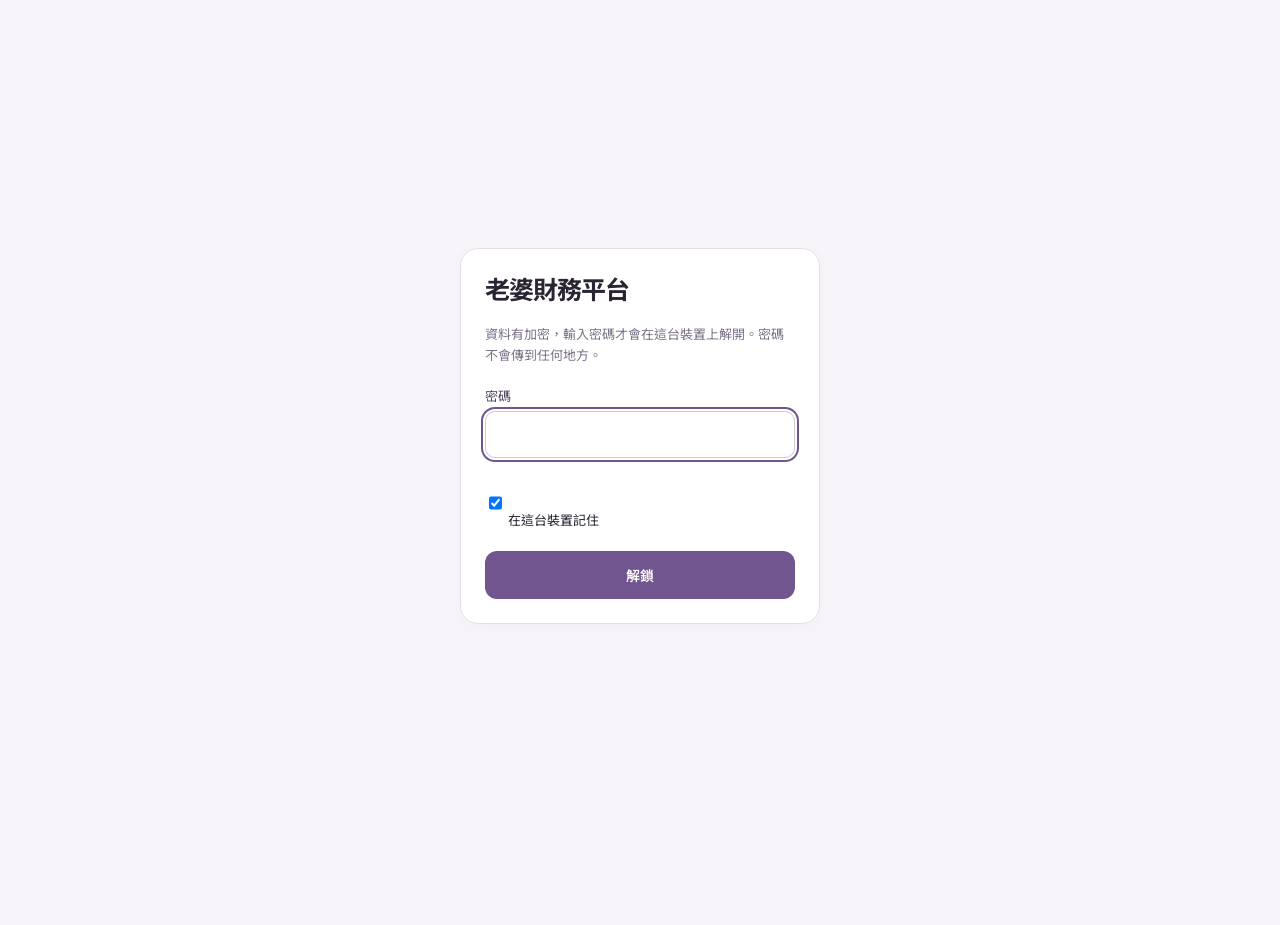
<file: index.html>
<!doctype html>
<html lang="zh-Hant">
<head>
<meta charset="utf-8">
<meta name="viewport" content="width=device-width,initial-scale=1">
<title>老婆財務平台</title>
<meta name="apple-mobile-web-app-title" content="老婆財務平台">
<meta name="application-name" content="老婆財務平台">
<meta name="theme-color" content="#14304a">
<meta name="robots" content="noindex,nofollow">
<link rel="apple-touch-icon" href="apple-touch-icon.png">
<link rel="icon" type="image/png" href="favicon.png">
<link rel="manifest" href="manifest.webmanifest">
<style>
  body{margin:0;min-height:100vh;display:flex;align-items:center;justify-content:center;background:#14304a;color:#e9eef0;font-family:"PingFang TC","Noto Sans TC",system-ui,sans-serif;text-align:center;padding:24px}
  img{width:120px;height:120px;border-radius:26px;box-shadow:0 10px 30px rgba(0,0,0,.35)}
  a{color:#f3d58a}
</style>
</head>
<body>
  <main>
    <img src="icon-192.png" alt="">
    <h1>老婆財務平台</h1>
    <p>正在打開家計簿…</p>
    <p><a id="go" href="./app/">沒有自動跳轉請點這裡</a></p>
  </main>
  <script>location.replace("./app/"+location.hash)</script>
</body>
</html>
</file>
<file: app/style.css>
/* Layout: a household ledger book. Tab strip like ledger index tabs, one working column, summary first then detail. */
:root{
  --paper:#f5f2f8; --sheet:#ffffff; --ink:#2a2433; --ink-2:#51485e; --ink-3:#7d7389;
  --rule:#e4deea; --rule-2:#d0c7da; --tint:#eee9f3;
  --accent:#6b4a8f; --accent-ink:#ffffff; --accent-soft:#ece3f4;
  --inc:#2a6bd1; --exp:#d65f2a;
  --good:#1f7a4d; --good-soft:#e0f1e8; --warn:#a86a00; --warn-soft:#fbf0d9; --bad:#b3261e; --bad-soft:#fbe4e2;
  --f-display:"LXGW WenKai TC","Kaiti TC","STKaiti","KaiTi",serif;
  --f-body:"Noto Sans TC","PingFang TC","Microsoft JhengHei",system-ui,sans-serif;
  --f-num:"IBM Plex Mono",ui-monospace,"SFMono-Regular",Menlo,monospace;
}
@media (prefers-color-scheme:dark){:root:not([data-theme="light"]){
  --paper:#16121b; --sheet:#1f1a26; --ink:#ebe6f0; --ink-2:#bdb4c8; --ink-3:#9288a0;
  --rule:#2f2838; --rule-2:#3f3649; --tint:#28222f;
  --accent:#c4a7e7; --accent-ink:#20122e; --accent-soft:#302540;
  --inc:#4f86e8; --exp:#e0703c;
  --good:#5fc28e; --good-soft:#173326; --warn:#e2b04f; --warn-soft:#3a2e14; --bad:#f08a80; --bad-soft:#3b1d1a;
  color-scheme:dark}}
:root[data-theme="dark"]{
  --paper:#16121b; --sheet:#1f1a26; --ink:#ebe6f0; --ink-2:#bdb4c8; --ink-3:#9288a0;
  --rule:#2f2838; --rule-2:#3f3649; --tint:#28222f;
  --accent:#c4a7e7; --accent-ink:#20122e; --accent-soft:#302540;
  --inc:#4f86e8; --exp:#e0703c;
  --good:#5fc28e; --good-soft:#173326; --warn:#e2b04f; --warn-soft:#3a2e14; --bad:#f08a80; --bad-soft:#3b1d1a;
  color-scheme:dark}
*{box-sizing:border-box}
[hidden]{display:none!important}
td:first-child{white-space:nowrap}
body{background:var(--paper);color:var(--ink);font-family:var(--f-body);font-size:15px;line-height:1.6;
  padding-left:max(16px,env(safe-area-inset-left,0px));padding-right:max(16px,env(safe-area-inset-right,0px));padding-block:20px 48px}
.wrap{width:100%;max-width:1040px;margin:0 auto;display:flex;flex-direction:column;gap:20px}
h1,h2,h3{font-family:var(--f-display);font-weight:700;text-wrap:balance;margin:0;line-height:1.25}
h1{font-size:30px}
h2{font-size:21px}
h3{font-size:17px}
.num{font-family:var(--f-num);font-variant-numeric:tabular-nums}
.muted{color:var(--ink-3)}
.small{font-size:13px}
header.top{display:flex;flex-wrap:wrap;align-items:flex-end;justify-content:space-between;gap:12px;border-bottom:2px solid var(--ink);padding-bottom:12px}
header.top .sub{color:var(--ink-2);font-size:14px}
.status{font-size:13px;color:var(--ink-3)}
.status.err{color:var(--bad)}
nav.tabs{display:flex;gap:4px;overflow-x:auto;scrollbar-width:none;margin-top:-8px}
nav.tabs button{font:inherit;font-family:var(--f-display);font-size:16px;border:1px solid var(--rule-2);border-top:none;background:var(--tint);color:var(--ink-2);
  padding:6px 16px 8px;border-radius:0 0 8px 8px;cursor:pointer;white-space:nowrap}
nav.tabs button[aria-selected="true"]{background:var(--sheet);color:var(--ink);border-color:var(--ink);border-width:0 1px 1px;box-shadow:0 2px 0 var(--accent) inset}
button:focus-visible,input:focus-visible,select:focus-visible{outline:2px solid var(--accent);outline-offset:2px}
.sheet{background:var(--sheet);border:1px solid var(--rule);border-radius:10px;padding:20px;display:flex;flex-direction:column;gap:16px;min-width:0}
.row{display:flex;flex-wrap:wrap;gap:12px;align-items:center}
.between{justify-content:space-between}
.grid2{display:grid;grid-template-columns:repeat(auto-fit,minmax(300px,1fr));gap:20px}
.kpis{display:grid;grid-template-columns:repeat(4,1fr);gap:0;border:1px solid var(--rule);border-radius:10px;background:var(--sheet)}
.kpi{padding:14px 18px;border-left:1px solid var(--rule);display:flex;flex-direction:column;gap:2px;min-width:0}
.kpi:first-child{border-left:none}
.kpi .lab{font-size:13px;color:var(--ink-3);letter-spacing:.04em}
.kpi .val{font-family:var(--f-num);font-size:clamp(17px,5vw,24px);white-space:nowrap;font-weight:500;font-variant-numeric:tabular-nums}
.kpi .note{font-size:12px;color:var(--ink-3)}
@media (max-width:640px){.kpis{grid-template-columns:repeat(2,1fr)}.kpi:nth-child(3){border-left:none}.kpi:nth-child(n+3){border-top:1px solid var(--rule)}}
.pos{color:var(--good)} .neg{color:var(--bad)}
.chips{display:flex;gap:6px;flex-wrap:wrap}
.chip{font:inherit;font-size:13px;border:1px solid var(--rule-2);background:transparent;color:var(--ink-2);padding:3px 12px;border-radius:999px;cursor:pointer}
.chip[aria-pressed="true"]{background:var(--ink);color:var(--paper);border-color:var(--ink)}
.legend{display:flex;gap:16px;font-size:13px;color:var(--ink-2)}
.legend i{display:inline-block;width:10px;height:10px;border-radius:2px;margin-right:6px;vertical-align:-1px}
.chart{position:relative;width:100%;overflow:hidden}
.chart svg{display:block;width:100%;height:auto}
.chart text{fill:var(--ink-3);font-family:var(--f-num);font-size:11px}
.chart .grid{stroke:var(--rule);stroke-width:1}
.chart .zero{stroke:var(--ink-3);stroke-width:1}
.chart .b-inc{fill:var(--inc)} .chart .b-exp{fill:var(--exp)}
.chart .b-pos{fill:var(--good)} .chart .b-neg{fill:var(--bad)} .chart .live{opacity:.5}
.chart .line{fill:none;stroke:var(--accent);stroke-width:2}
.chart .line.est{stroke-dasharray:5 4;opacity:.7}
.chart .area{fill:var(--accent);opacity:.08}
.chart .dot{fill:var(--accent);stroke:var(--sheet);stroke-width:2}
.chart .hit{fill:transparent;cursor:default}
.chart .hl{fill:var(--ink);opacity:.05}
.tip{position:absolute;pointer-events:none;background:var(--ink);color:var(--paper);border-radius:8px;padding:8px 10px;font-size:12px;line-height:1.5;min-width:150px;z-index:5;box-shadow:0 4px 14px rgba(0,0,0,.18)}
.tip b{font-family:var(--f-display);font-size:14px}
.tip .r{display:flex;justify-content:space-between;gap:12px}
.tip .r span:last-child{font-family:var(--f-num)}
.bars{display:flex;flex-direction:column;gap:8px}
.bar-row{display:grid;grid-template-columns:5.5em 1fr 6.5em;gap:10px;align-items:center;font-size:14px}
.bar-track{height:10px;background:var(--tint);border-radius:999px;overflow:hidden}
.bar-fill{height:100%;border-radius:999px;background:var(--exp)}
.bar-fill.gray{background:var(--ink-3)}
.bar-row .v{text-align:right;font-family:var(--f-num);font-variant-numeric:tabular-nums;font-size:13px}
.insights{display:flex;flex-direction:column;gap:10px;margin:0;padding:0;list-style:none}
.insights li{padding:10px 12px;border-radius:8px;background:var(--tint);font-size:14px}
.insights li strong{font-weight:700}
.tbl-wrap{overflow-x:auto;min-width:0}
table{border-collapse:collapse;width:100%;font-size:14px}
th{font-weight:500;color:var(--ink-3);font-size:13px;letter-spacing:.04em;text-align:left;border-bottom:1px solid var(--rule-2);padding:6px 8px;white-space:nowrap}
td{border-bottom:1px solid var(--rule);padding:7px 8px;vertical-align:middle}
td.r,th.r{text-align:right}
td.num{font-family:var(--f-num);font-variant-numeric:tabular-nums}
label.f{display:flex;flex-direction:column;gap:4px;font-size:13px;color:var(--ink-2);min-width:0}
input,select{font:inherit;font-size:15px;color:var(--ink);background:var(--sheet);border:1px solid var(--rule-2);border-radius:6px;padding:7px 9px;min-width:0}
input[type=number]{font-family:var(--f-num)}
input.cell{width:100%;max-width:9em;min-width:5.5em;padding:4px 6px;text-align:right}
input.cell-t{width:100%;padding:4px 6px}
select.cell{padding:4px 6px}
.form{display:grid;grid-template-columns:repeat(auto-fit,minmax(140px,1fr));gap:12px;align-items:end}
.btn{font:inherit;font-size:14px;border:1px solid var(--accent);background:var(--accent);color:var(--accent-ink);padding:8px 16px;border-radius:6px;cursor:pointer;font-weight:500}
.btn.ghost{background:transparent;color:var(--accent)}
.btn.sm{padding:3px 10px;font-size:13px}
.btn.del{border-color:var(--rule-2);background:transparent;color:var(--ink-3)}
.btn.del.arm{border-color:var(--bad);color:var(--bad);background:var(--bad-soft)}
.seg{display:inline-flex;border:1px solid var(--rule-2);border-radius:6px;overflow:hidden}
.seg button{font:inherit;font-size:14px;border:none;background:transparent;color:var(--ink-2);padding:7px 14px;cursor:pointer}
.seg button[aria-pressed="true"][data-v="income"]{background:var(--inc);color:#fff}
.seg button[aria-pressed="true"][data-v="expense"]{background:var(--exp);color:#fff}
.pill{display:inline-block;font-size:12px;padding:1px 8px;border-radius:999px;white-space:nowrap}
.pill.good{background:var(--good-soft);color:var(--good)} .pill.warn{background:var(--warn-soft);color:var(--warn)} .pill.bad{background:var(--bad-soft);color:var(--bad)}
.pill.inc{background:var(--accent-soft);color:var(--inc)} .pill.exp{background:var(--warn-soft);color:var(--exp)}
.prog{height:8px;background:var(--tint);border-radius:999px;overflow:hidden;min-width:80px}
.prog > div{height:100%;border-radius:999px;background:var(--good)}
.prog > div.warn{background:var(--warn)} .prog > div.bad{background:var(--bad)}
.empty{padding:24px;text-align:center;color:var(--ink-3);border:1px dashed var(--rule-2);border-radius:8px}
.goal{display:grid;grid-template-columns:1fr auto;gap:6px 16px;padding:12px 0;border-bottom:1px solid var(--rule)}
.goal:last-child{border-bottom:none}
@media (max-width:560px){.goal{grid-template-columns:1fr}}
.goal .meta{font-size:13px;color:var(--ink-2)}
.toast{position:fixed;left:50%;transform:translateX(-50%);bottom:calc(20px + env(safe-area-inset-bottom,0px));background:var(--ink);color:var(--paper);padding:8px 16px;border-radius:999px;font-size:14px;z-index:20}
.banner{padding:10px 14px;border-radius:8px;background:var(--warn-soft);color:var(--warn);font-size:14px}
.stamp{font-family:var(--f-display);color:var(--ink-3);font-size:13px}
@media (prefers-reduced-motion:no-preference){.bar-fill,.prog>div{transition:width .3s ease}}
.stamp a{color:inherit;text-decoration-color:var(--ink-3)}
.lock{position:fixed;inset:0;z-index:50;background:var(--paper);display:flex;flex-direction:column;align-items:center;justify-content:center;gap:10px;padding:16px}
.lockbox{display:flex;flex-direction:column;gap:12px;width:min(360px,100%)}
#pwerr{min-height:1.4em;color:var(--bad)}
.wf{display:flex;flex-direction:column;gap:6px}
.wf-row{display:flex;justify-content:space-between;gap:12px;padding:6px 0;border-bottom:1px solid var(--rule-2)}
.wf-total{font-weight:700;font-size:18px;border-bottom:none;border-top:2px solid var(--ink)}
.wf-total.neg{color:var(--bad)}
.flow-sel{min-width:6.5em;font-size:13px}
.flow-sel.mv{color:var(--accent);border-color:var(--accent)}
.flow-sel.rp{color:var(--warn)}
/* 投資：持股卡片、交易、配息日曆 */
.seg button[aria-pressed="true"][data-v="buy"],.seg button[aria-pressed="true"][data-v="sell"],.seg button[aria-pressed="true"][data-v="div"]{background:var(--accent);color:#fff}
.hcards{align-items:start;display:grid;grid-template-columns:repeat(auto-fill,minmax(280px,1fr));gap:10px}
.hcard{border:1px solid var(--rule);border-radius:10px;background:var(--sheet)}
.hcard>summary{list-style:none;cursor:pointer;display:grid;grid-template-columns:1fr auto;gap:2px 12px;padding:12px 14px}
.hcard>summary::-webkit-details-marker{display:none}
.hcard .hc-name{font-weight:600;min-width:0;overflow:hidden;text-overflow:ellipsis;white-space:nowrap}
.hcard .hc-mv{text-align:right;font-size:18px}
.hcard .hc-pnl{grid-column:1/-1;text-align:right;font-size:13px}
.hcard[open]>summary{border-bottom:1px solid var(--rule-2)}
.hc-body{padding:10px 14px 14px;display:flex;flex-direction:column;gap:10px}
.hc-dl{display:grid;grid-template-columns:auto 1fr;gap:4px 12px;margin:0;font-size:14px}
.hc-dl dt{color:var(--ink-3)}.hc-dl dd{margin:0;text-align:right}
.hc-body .form{grid-template-columns:1fr 1fr}
.dv-cal{display:grid;grid-template-columns:repeat(6,1fr);gap:6px}
.dv-m{display:flex;flex-direction:column;gap:2px;padding:8px;border-radius:8px;border:1px solid var(--rule-2);min-width:0}
.dv-m.has{background:var(--tint);border-color:transparent}
.dv-m .small{overflow:hidden;text-overflow:ellipsis;white-space:nowrap}
@media (max-width:640px){.dv-cal{grid-template-columns:repeat(3,1fr)}}
.seg button{white-space:nowrap}
#tr-kind{grid-column:1/-1;justify-self:start}

/* 設定頁：狀態卡、分組選單、滑出面板 */
.sync-row{display:flex;align-items:center;gap:12px}
.sc-text{display:flex;flex-direction:column;flex:1;min-width:0}
.dot{width:12px;height:12px;border-radius:50%;background:var(--ink-3);flex:none}
.dot.good{background:var(--good)}.dot.warn{background:var(--warn)}.dot.bad{background:var(--bad)}
details>summary{cursor:pointer;color:var(--accent)}
.menu{padding:0;gap:0;overflow:hidden}
.mrow{display:flex;align-items:center;gap:12px;width:100%;min-height:56px;padding:10px 18px;background:transparent;border:none;border-top:1px solid var(--rule);font:inherit;color:var(--ink);text-align:left;cursor:pointer}
.mrow:first-child{border-top:none}
.mrow:hover{background:var(--tint)}
.mrow .mt{font-weight:600;flex:1}
.mrow .ms{font-size:13px;color:var(--ink-3);text-align:right}
.mrow .chev{color:var(--ink-3);font-size:20px;line-height:1}
.stack{display:flex;flex-direction:column;gap:10px}
.pane{display:flex;flex-direction:column;gap:14px}
.pane[hidden]{display:none}
.pwbox{display:flex;gap:8px}.pwbox input{flex:1;min-width:0}
.eye{font:inherit;font-size:13px;border:1px solid var(--rule-2);background:transparent;color:var(--accent);border-radius:6px;padding:0 12px;cursor:pointer;min-height:40px}
.ferr{font-size:13px;color:var(--bad);min-height:0}.ferr:empty{display:none}
input[aria-invalid="true"]{border-color:var(--bad)}
.danger-zone{border-top:1px solid var(--rule);padding-top:14px;margin-top:6px}
.btn.danger{color:var(--bad);border-color:var(--bad)}
.btn[disabled]{opacity:.6;cursor:default}
#sheet-bg{position:fixed;inset:0;background:rgba(20,12,30,.45);z-index:30;display:flex;align-items:flex-end;justify-content:center}
#sheet-bg[hidden]{display:none}
#sheet{background:var(--sheet);color:var(--ink);width:100%;max-width:560px;max-height:90vh;overflow:auto;border-radius:16px 16px 0 0;padding:16px 18px calc(20px + env(safe-area-inset-bottom,0px));display:flex;flex-direction:column;gap:14px;transform:translateY(24px);opacity:0;transition:transform .2s ease,opacity .2s ease;outline:none}
#sheet.in{transform:none;opacity:1}
#sheet.full{max-width:760px;height:100%;max-height:100%;border-radius:0}
.sheet-head{display:flex;align-items:center;justify-content:space-between;gap:12px}
.sheet-x{font:inherit;border:none;background:var(--tint);color:var(--ink-2);width:44px;height:44px;border-radius:50%;cursor:pointer;font-size:16px}
#sheet-body{display:flex;flex-direction:column;gap:14px}
body.noscroll{overflow:hidden}
#bnav{display:none}
@media (min-width:641px){#sheet-bg{align-items:center}#sheet{border-radius:16px;transform:translateY(8px)}#sheet.full{height:auto;max-height:90vh;border-radius:16px}}
@media (prefers-reduced-motion:reduce){#sheet{transition:none}}
@media (pointer:coarse),(max-width:640px){.btn{min-height:44px}.btn.sm{min-height:36px}input:not([type=checkbox]):not([type=radio]),select{min-height:44px}input[type=checkbox],input[type=radio]{width:20px;height:20px;vertical-align:middle}.eye{min-height:44px}}
@media (max-width:640px){
  nav.tabs{display:none}
  body{padding-bottom:calc(84px + env(safe-area-inset-bottom,0px))}
  #bnav{display:flex;position:fixed;left:0;right:0;bottom:0;z-index:20;background:var(--sheet);border-top:1px solid var(--rule-2);padding:6px max(8px,env(safe-area-inset-left,0px)) calc(6px + env(safe-area-inset-bottom,0px))}
  #bnav button{flex:1;min-height:48px;border:none;background:transparent;font:inherit;font-size:13px;color:var(--ink-3);border-radius:10px;cursor:pointer}
  #bnav button[aria-selected="true"]{color:var(--accent);background:var(--accent-soft);font-weight:700}
  .toast{bottom:calc(84px + env(safe-area-inset-bottom,0px))}
}

/* 總覽：期間切換、逐月表格、圖表下方明細 */
.seg.gen button[aria-pressed="true"]{background:var(--accent);color:var(--accent-ink)}
.kpi[data-detail]{cursor:pointer}
.kpi[data-detail]:hover{background:var(--tint)}
.kpi .val{font-size:clamp(20px,6vw,26px)}
.chart .hl.sel{fill:var(--accent);opacity:.12}
.chart .hit{cursor:pointer}
.pick{border-top:1px solid var(--rule);padding-top:12px}
.pick-h{font-family:var(--f-display);font-size:17px;font-weight:700;margin-bottom:6px}
.pick-g{display:grid;grid-template-columns:repeat(3,1fr);gap:8px}
.pick-g div{display:flex;flex-direction:column}.pick-g b{font-size:18px;font-weight:600}
.ov-tbl{overflow-x:auto}
.ov-tbl table{font-size:15px}
.ov-tbl th{position:sticky;top:0;background:var(--sheet);z-index:2}
.ov-tbl th:first-child,.ov-tbl td:first-child{position:sticky;left:0;background:var(--sheet);z-index:1}
.ov-tbl th:first-child{z-index:3}
.ov-tbl tr.ym td{height:48px}
.ov-tbl tr.ym{cursor:pointer}
.ov-tbl tr.negm td:first-child{box-shadow:inset 3px 0 0 var(--bad)}
.ov-tbl tr.none td{color:var(--ink-3)}
.ov-tbl td.bal{font-weight:700}
.ov-tbl tfoot td{font-weight:600;border-top:2px solid var(--rule-2);background:var(--tint)}
.ov-tbl tfoot td:first-child{background:var(--tint)}
.ov-tbl .chev{color:var(--ink-3);display:inline-block;transition:transform .15s}
.ov-tbl tr.open .chev.ex{transform:rotate(180deg)}.ov-tbl .chev.ex{display:none}
.ov-tbl td.note-c{max-width:14em;overflow:hidden;text-overflow:ellipsis;white-space:nowrap;cursor:pointer}
.ov-tbl td.note-c.open{white-space:normal;max-width:none}
.ov-tbl .tr-detail td{background:var(--tint);padding:10px 12px}
.ov-tbl .tr-detail .dl{display:grid;grid-template-columns:auto 1fr auto 1fr;gap:4px 12px;align-items:baseline}
.lnk{font:inherit;font-size:13px;border:none;background:none;color:var(--accent);text-decoration:underline;cursor:pointer;padding:4px 2px;min-height:32px}
.bar-fill.inc{background:var(--inc)}
@media (min-width:641px){.ov-tbl .tr-detail{display:none}}
@media (max-width:640px){.ov-tbl .x{display:none}.ov-tbl td:first-child{white-space:nowrap}.ov-tbl .chev.go{display:none}.ov-tbl .chev.ex{display:inline-block}.ov-tbl table{font-size:14px}.ov-tbl th,.ov-tbl td{padding-left:4px;padding-right:4px}.ov-tbl th{font-size:12.5px}}

.ov-tbl tfoot tr.avg td,.ov-tbl tfoot tr.avg td:first-child{background:var(--sheet);font-weight:400;color:var(--ink-3);border-top:none}
.tag{font-size:11px;color:var(--accent);border:1px solid var(--accent);border-radius:999px;padding:0 6px;white-space:nowrap;vertical-align:middle}
.kpi .more{display:block;margin-top:2px;color:var(--accent);font-size:12px}
.bar-btn{width:100%;background:none;border:none;font:inherit;color:inherit;text-align:left;cursor:pointer;border-radius:8px;padding:6px 4px;min-height:44px}
.bar-btn:hover{background:var(--tint)}
.dt-main{font-size:17px;font-weight:600}
.dt-fil{margin-bottom:8px}.dt-fil summary{cursor:pointer;font-size:14px;color:var(--ink-3);min-height:44px;display:flex;align-items:center}
.dt-f{display:grid;grid-template-columns:1fr 1fr;gap:8px;margin:4px 0 8px}
.dt-f #dt-q{grid-column:1/-1}
@media (min-width:641px){.dt-fil summary{display:none}.dt-f{grid-template-columns:2fr 1fr 1fr 1fr}.dt-f #dt-q{grid-column:auto}}
#dt-sum{display:flex;flex-direction:column;gap:2px}
.dt-f input,.dt-f select{min-width:0;width:100%}
select.cell{max-width:9em}

@keyframes hl{0%,60%{background:var(--tint);box-shadow:inset 3px 0 0 var(--accent)}100%{background:transparent;box-shadow:inset 3px 0 0 transparent}}
tr.hl td{animation:hl 2.6s ease-out}
@media (prefers-reduced-motion:reduce){tr.hl td{animation:none;background:var(--tint)}}

/* Refined mist-purple interface: presentation only, shared across all views. */
:root{--f-display:var(--f-body);--f-num:var(--f-body)}
:root:not([data-theme="dark"]){--paper:#f7f5fa;--accent:#70558f;--accent-soft:#eee8f5;--inc:#6686af;--exp:#ba876d}
@media(prefers-color-scheme:dark){:root:not([data-theme="light"]){--paper:#16121b;--accent:#c4a7e7;--accent-soft:#302540;--inc:#87a5cb;--exp:#d2a18a}}
body{margin:0;font-variant-numeric:tabular-nums;-webkit-font-smoothing:antialiased}
header.top{border-bottom:0;align-items:center;padding:12px 0 4px}
h1{font-size:25px;letter-spacing:-.04em}h2{font-size:21px;letter-spacing:-.025em}h3{font-size:16px}
header.top .sub{font-size:12px;margin-top:6px;color:var(--ink-3)}
.status{max-width:280px;font-size:12px;padding:8px 12px;border-radius:12px;background:var(--tint)}
nav.tabs{gap:6px;margin:0;padding:6px;background:var(--sheet);border-radius:16px;border:1px solid var(--rule)}
nav.tabs button{border:0;background:transparent;border-radius:11px;padding:10px 16px;font-size:14px;min-height:44px}
nav.tabs button[aria-selected="true"]{border:0;background:var(--accent-soft);color:var(--accent);box-shadow:none;font-weight:700}
.sheet{border-radius:18px;padding:24px;border-color:var(--rule);box-shadow:0 4px 22px rgba(40,25,60,.025);gap:20px}
.sheet.menu{padding:0;gap:0}
.kpis{border-radius:18px;overflow:hidden;box-shadow:0 4px 22px rgba(40,25,60,.025)}
.kpi{padding:22px 20px;gap:6px}
.kpi .val{font-weight:700;font-size:clamp(22px,5vw,28px);letter-spacing:-.035em}
.kpi .lab{color:var(--ink-2);letter-spacing:0}
.kpi .note{line-height:1.5}
#ov-kpis .kpi:nth-child(3){background:var(--accent-soft)}
#ov-kpis .kpi:nth-child(3) .val{font-size:clamp(24px,5.5vw,32px)}
.btn{min-height:48px;padding:11px 20px;border-radius:12px;font-weight:600;border-color:transparent}
.btn.ghost{background:var(--accent-soft);color:var(--accent);border-color:transparent}
.btn.sm{min-height:40px;padding:8px 12px;border-radius:10px}
.btn.del{background:var(--tint);color:var(--ink-2)}
.btn.del.arm,.btn.danger{color:var(--bad);background:var(--bad-soft);border-color:var(--bad)}
input,select{border-radius:10px;min-height:44px;padding:10px 12px;font-size:16px}
input.cell,input.cell-t,select.cell{border-radius:8px}
.seg{padding:4px;gap:3px;background:var(--tint);border:0;border-radius:12px;align-self:flex-start;max-width:100%;overflow-x:auto}
.seg button{border-radius:9px;min-height:40px;padding:8px 14px;font-weight:500}
.seg.gen button[aria-pressed="true"]{background:var(--sheet);color:var(--accent);box-shadow:0 2px 6px rgba(40,25,60,.08);font-weight:700}
.chip{min-height:40px;border:0;background:var(--tint);padding:8px 14px}
.chip[aria-pressed="true"]{background:var(--accent-soft);color:var(--accent);font-weight:700}
table{font-size:15px}th{background:var(--tint);color:var(--ink-2);padding:12px;font-weight:500;letter-spacing:0}td{padding:12px}
.ov-tbl th{background:var(--tint)}
.ov-tbl th:first-child{background:var(--tint)}
.lnk{text-decoration:none;min-height:44px;padding:8px 6px;font-weight:500}
.insights li{padding:16px;border-radius:12px;line-height:1.7}
.bar-track{height:7px}.bar-row{min-height:30px}
.pick{padding-top:20px}.pick-g{padding:4px 0 12px}.pick-g b{font-size:22px;letter-spacing:-.025em}
.hcard{border-radius:16px}.hcard>summary{padding:18px}.hc-body{padding:16px 18px}
#sheet,#sheet.full{border-radius:22px;padding:24px;box-shadow:0 24px 80px rgba(25,15,40,.18)}
.sheet-head{position:sticky;top:-24px;background:var(--sheet);z-index:6;padding:12px 0;border-bottom:1px solid var(--rule)}
#sheet-bg{background:rgba(25,18,35,.35);backdrop-filter:blur(4px)}
.dt-main{font-size:22px;letter-spacing:-.025em}.dt-f{gap:10px}
@media(hover:hover){.btn:not(:disabled):hover{filter:brightness(.96)}nav.tabs button:hover,.lnk:hover{background:var(--accent-soft)}tbody tr:hover td{background:var(--tint)}}
@media(prefers-reduced-motion:no-preference){.btn,.chip,nav.tabs button,.lnk{transition:background .15s ease,filter .15s ease,transform .15s ease}.btn:not(:disabled):active{transform:translateY(1px)}}
@media(max-width:640px){
body{padding-top:16px}.wrap{gap:16px}header.top{padding:0;gap:8px}h1{font-size:22px}header.top .sub{display:none}
.status{max-width:100%;padding:4px 8px;font-size:11px}
.sheet{padding:16px;border-radius:16px;gap:16px}.grid2{grid-template-columns:minmax(0,1fr)}
.kpi{padding:16px 12px}.kpi .val{font-size:23px}#ov-kpis .kpi:nth-child(3) .val{font-size:26px}
#bnav{box-shadow:0 -4px 24px rgba(40,25,60,.04);gap:4px}#bnav button{font-weight:500}
#sheet{border-radius:22px 22px 0 0;padding:20px 16px calc(20px + env(safe-area-inset-bottom,0px))}
#sheet.full{border-radius:0;padding:20px 16px calc(20px + env(safe-area-inset-bottom,0px))}
.sheet-head{top:-20px}.pick-g b{font-size:19px}.dt-main{font-size:20px}
}


/* 自由現金流對照表：桌面不能點，手機點月份展開細項 */
@media (min-width:641px){.cf-tbl tr.ym{cursor:default}.cf-tbl .chev{display:none}}
.cf-tbl .tr-detail td{white-space:normal;position:static}
</file>
